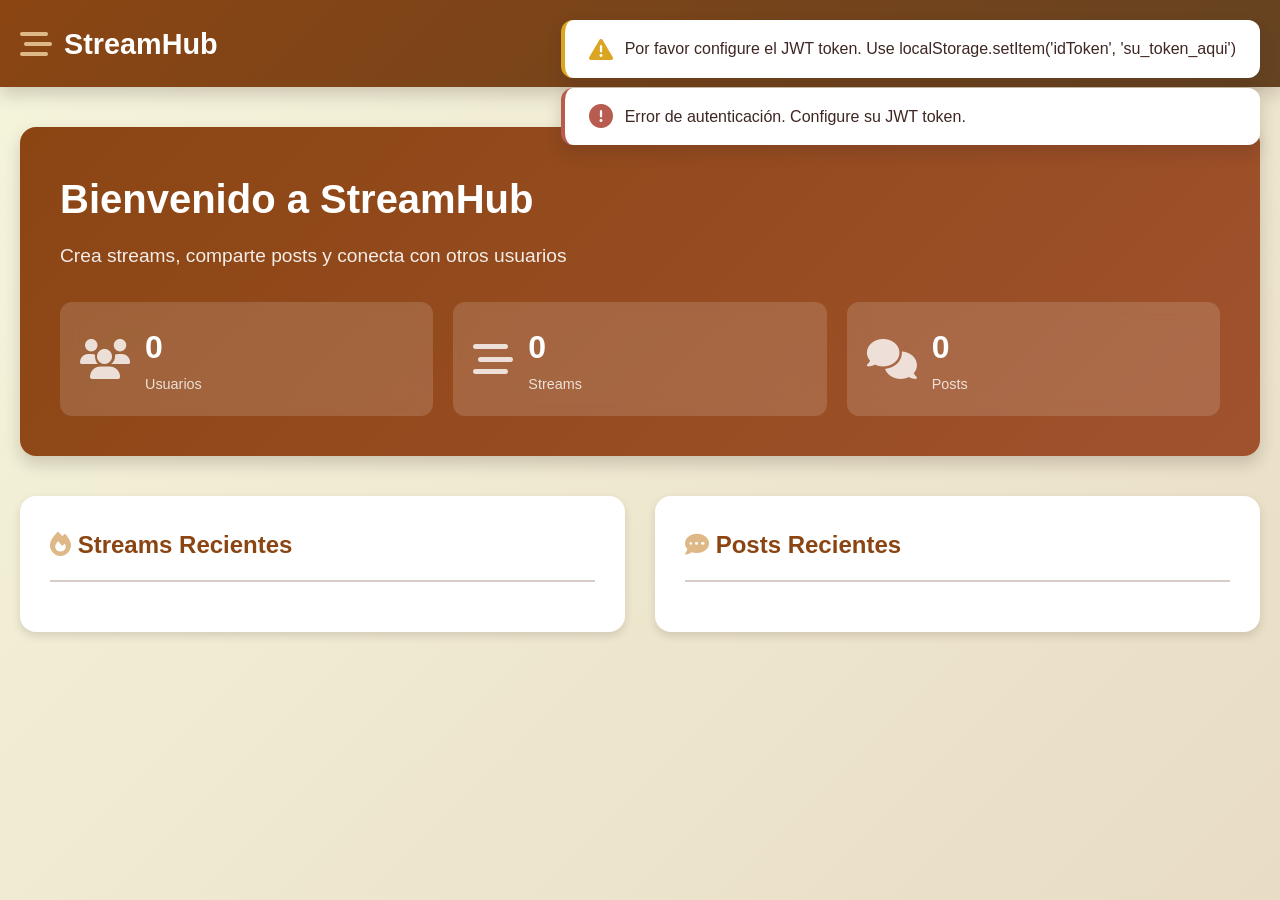
<file: frontendFiles/index.html>
<!DOCTYPE html>
<html lang="es">
  <head>
    <meta charset="UTF-8" />
    <meta name="viewport" content="width=device-width, initial-scale=1.0" />
    <title>StreamHub - Social Media Platform</title>
    <link rel="stylesheet" href="styles.css" />
    <link
      rel="stylesheet"
      href="https://cdnjs.cloudflare.com/ajax/libs/font-awesome/6.4.0/css/all.min.css"
    />
  </head>
  <body>
    <!-- Header -->
    <header class="main-header">
      <div class="container">
        <div class="header-content">
          <div class="logo">
            <i class="fas fa-stream"></i>
            <h1>StreamHub</h1>
          </div>
          <nav class="main-nav">
            <button class="nav-btn active" data-section="home">
              <i class="fas fa-home"></i>
              <span>Inicio</span>
            </button>
            <button class="nav-btn" data-section="streams">
              <i class="fas fa-list"></i>
              <span>Streams</span>
            </button>
            <button class="nav-btn" data-section="users">
              <i class="fas fa-users"></i>
              <span>Usuarios</span>
            </button>
            <button class="nav-btn" data-section="my-profile">
              <i class="fas fa-user"></i>
              <span>Mi Perfil</span>
            </button>
          </nav>
        </div>
      </div>
    </header>

    <!-- Main Content -->
    <main class="main-content">
      <div class="container">
        <!-- Home Section -->
        <section id="home" class="content-section active">
          <div class="welcome-banner">
            <div class="banner-content">
              <h2>Bienvenido a StreamHub</h2>
              <p>Crea streams, comparte posts y conecta con otros usuarios</p>
            </div>
            <div class="banner-stats">
              <div class="stat-card">
                <i class="fas fa-users"></i>
                <div class="stat-info">
                  <h3 id="total-users">0</h3>
                  <p>Usuarios</p>
                </div>
              </div>
              <div class="stat-card">
                <i class="fas fa-stream"></i>
                <div class="stat-info">
                  <h3 id="total-streams">0</h3>
                  <p>Streams</p>
                </div>
              </div>
              <div class="stat-card">
                <i class="fas fa-comments"></i>
                <div class="stat-info">
                  <h3 id="total-posts">0</h3>
                  <p>Posts</p>
                </div>
              </div>
            </div>
          </div>

          <div class="home-grid">
            <!-- Recent Streams -->
            <div class="home-section">
              <div class="section-header">
                <h3><i class="fas fa-fire"></i> Streams Recientes</h3>
              </div>
              <div id="recent-streams" class="recent-streams-list">
                <!-- Loaded dynamically -->
              </div>
            </div>

            <!-- Recent Posts -->
            <div class="home-section">
              <div class="section-header">
                <h3><i class="fas fa-comment-dots"></i> Posts Recientes</h3>
              </div>
              <div id="recent-posts" class="recent-posts-list">
                <!-- Loaded dynamically -->
              </div>
            </div>
          </div>
        </section>

        <!-- Streams Section -->
        <section id="streams" class="content-section">
          <div class="section-header-main">
            <h2><i class="fas fa-stream"></i> Gestión de Streams</h2>
            <button class="btn-primary" onclick="showCreateStreamModal()">
              <i class="fas fa-plus"></i> Crear Stream
            </button>
          </div>

          <div class="filters-bar">
            <input
              type="text"
              id="stream-search"
              class="search-input"
              placeholder="Buscar streams..."
            />
            <select id="stream-user-filter" class="filter-select">
              <option value="">Todos los usuarios</option>
            </select>
          </div>

          <div id="streams-list" class="streams-grid">
            <!-- Loaded dynamically -->
          </div>
        </section>

        <!-- Users Section -->
        <section id="users" class="content-section">
          <div class="section-header-main">
            <h2><i class="fas fa-users"></i> Gestión de Usuarios</h2>
            <button class="btn-primary" onclick="showCreateUserModal()">
              <i class="fas fa-user-plus"></i> Crear Usuario
            </button>
          </div>

          <div class="filters-bar">
            <input
              type="text"
              id="user-search"
              class="search-input"
              placeholder="Buscar usuarios..."
            />
          </div>

          <div id="users-list" class="users-grid">
            <!-- Loaded dynamically -->
          </div>
        </section>

        <!-- My Profile Section -->
        <section id="my-profile" class="content-section">
          <div class="section-header-main">
            <h2><i class="fas fa-user-circle"></i> Mi Perfil</h2>
          </div>

          <div class="profile-selector">
            <label for="current-user-select">Seleccionar Usuario:</label>
            <select
              id="current-user-select"
              class="filter-select"
              onchange="loadUserProfile()"
            >
              <option value="">-- Selecciona un usuario --</option>
            </select>
          </div>

          <div id="profile-content" class="profile-content">
            <p class="empty-state">Selecciona un usuario para ver su perfil</p>
          </div>
        </section>
      </div>
    </main>

    <!-- Modal: Create User -->
    <div id="createUserModal" class="modal">
      <div class="modal-content">
        <div class="modal-header">
          <h3><i class="fas fa-user-plus"></i> Crear Nuevo Usuario</h3>
          <button class="close-modal" onclick="closeModal('createUserModal')">
            &times;
          </button>
        </div>
        <div class="modal-body">
          <form id="createUserForm">
            <div class="form-group">
              <label for="username">Nombre de Usuario *</label>
              <input type="text" id="username" required maxlength="50" />
            </div>
            <div class="form-group">
              <label for="email">Email *</label>
              <input type="email" id="email" required />
            </div>
            <div class="form-group">
              <label for="fullName">Nombre Completo</label>
              <input type="text" id="fullName" maxlength="100" />
            </div>
            <div class="form-group">
              <label for="bio">Biografía</label>
              <textarea id="bio" rows="3" maxlength="200"></textarea>
            </div>
            <div class="modal-actions">
              <button
                type="button"
                class="btn-secondary"
                onclick="closeModal('createUserModal')"
              >
                Cancelar
              </button>
              <button type="submit" class="btn-primary">
                <i class="fas fa-check"></i> Crear Usuario
              </button>
            </div>
          </form>
        </div>
      </div>
    </div>

    <!-- Modal: Create Stream -->
    <div id="createStreamModal" class="modal">
      <div class="modal-content">
        <div class="modal-header">
          <h3><i class="fas fa-plus-circle"></i> Crear Nuevo Stream</h3>
          <button class="close-modal" onclick="closeModal('createStreamModal')">
            &times;
          </button>
        </div>
        <div class="modal-body">
          <form id="createStreamForm">
            <div class="form-group">
              <label for="stream-creator">Creador *</label>
              <select id="stream-creator" required class="filter-select">
                <option value="">-- Selecciona un usuario --</option>
              </select>
            </div>
            <div class="form-group">
              <label for="stream-title">Título *</label>
              <input type="text" id="stream-title" required maxlength="100" />
            </div>
            <div class="form-group">
              <label for="stream-description">Descripción</label>
              <textarea
                id="stream-description"
                rows="3"
                maxlength="500"
              ></textarea>
            </div>
            <div class="modal-actions">
              <button
                type="button"
                class="btn-secondary"
                onclick="closeModal('createStreamModal')"
              >
                Cancelar
              </button>
              <button type="submit" class="btn-primary">
                <i class="fas fa-check"></i> Crear Stream
              </button>
            </div>
          </form>
        </div>
      </div>
    </div>

    <!-- Modal: Create Post -->
    <div id="createPostModal" class="modal">
      <div class="modal-content">
        <div class="modal-header">
          <h3><i class="fas fa-comment-medical"></i> Crear Nuevo Post</h3>
          <button class="close-modal" onclick="closeModal('createPostModal')">
            &times;
          </button>
        </div>
        <div class="modal-body">
          <form id="createPostForm">
            <div class="form-group">
              <label for="post-user">Usuario *</label>
              <select id="post-user" required class="filter-select">
                <option value="">-- Selecciona un usuario --</option>
              </select>
            </div>
            <div class="form-group">
              <label for="post-stream">Stream *</label>
              <select id="post-stream" required class="filter-select">
                <option value="">-- Selecciona un stream --</option>
              </select>
            </div>
            <div class="form-group">
              <label for="post-content"
                >Contenido * (máx. 140 caracteres)</label
              >
              <textarea
                id="post-content"
                required
                maxlength="140"
                rows="4"
              ></textarea>
              <div class="char-counter"><span id="char-count">0</span>/140</div>
            </div>
            <div class="modal-actions">
              <button
                type="button"
                class="btn-secondary"
                onclick="closeModal('createPostModal')"
              >
                Cancelar
              </button>
              <button type="submit" class="btn-primary">
                <i class="fas fa-paper-plane"></i> Publicar
              </button>
            </div>
          </form>
        </div>
      </div>
    </div>

    <!-- Modal: Stream Detail -->
    <div id="streamDetailModal" class="modal">
      <div class="modal-content modal-large">
        <div class="modal-header">
          <h3 id="stream-detail-title">
            <i class="fas fa-stream"></i> Detalle del Stream
          </h3>
          <button class="close-modal" onclick="closeModal('streamDetailModal')">
            &times;
          </button>
        </div>
        <div class="modal-body">
          <div id="stream-detail-content">
            <!-- Loaded dynamically -->
          </div>
        </div>
      </div>
    </div>

    <!-- Loading Spinner -->
    <div id="loading" class="loading-overlay" style="display: none">
      <div class="spinner"></div>
    </div>

    <!-- Toast Notifications -->
    <div id="toast-container" class="toast-container"></div>

    <script src="app.js"></script>
  </body>
</html>
</file>
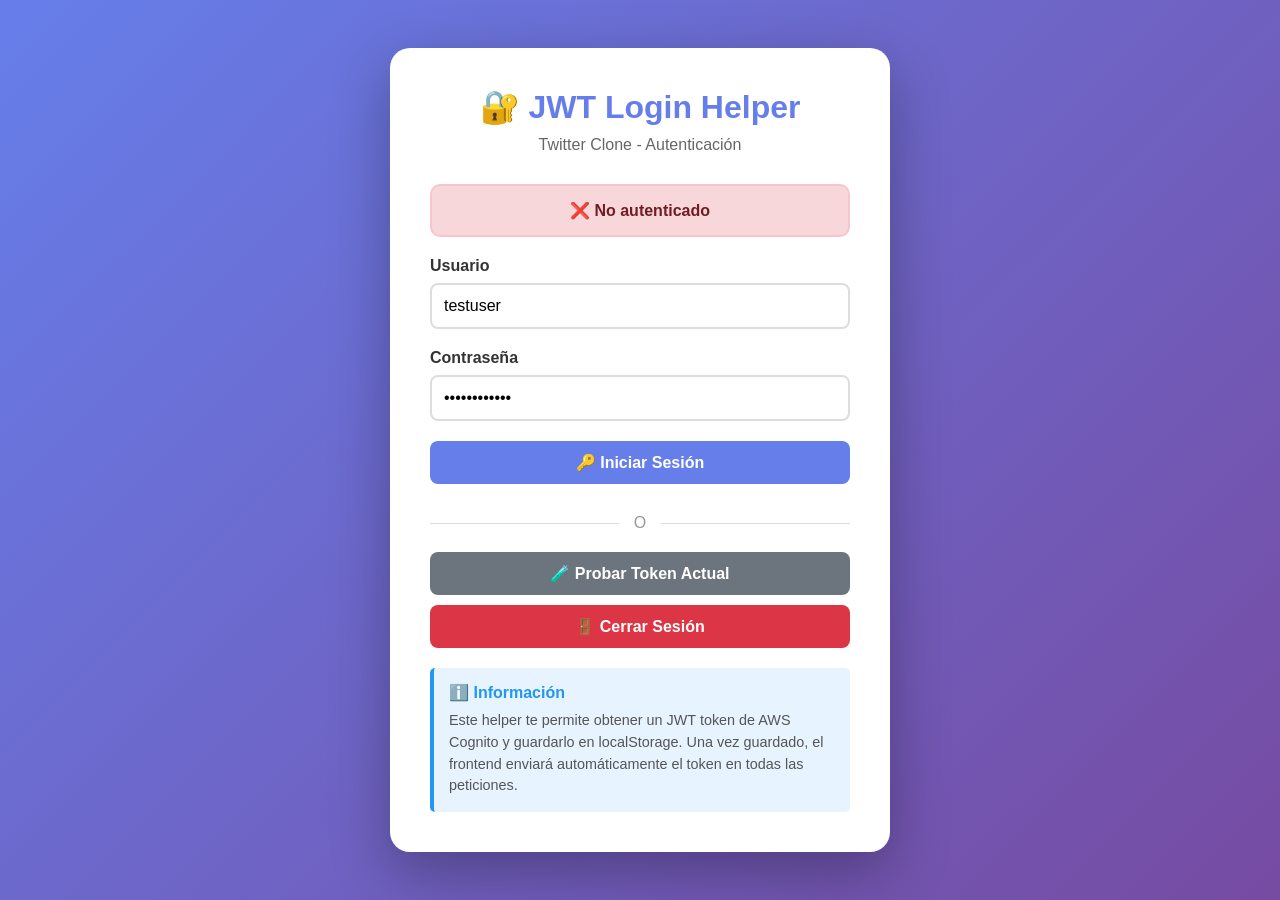
<file: frontendFiles/login-helper.html>
<!DOCTYPE html>
<html lang="es">
  <head>
    <meta charset="UTF-8" />
    <meta name="viewport" content="width=device-width, initial-scale=1.0" />
    <title>JWT Login Helper - Twitter Clone</title>
    <style>
      * {
        margin: 0;
        padding: 0;
        box-sizing: border-box;
      }

      body {
        font-family: "Segoe UI", Tahoma, Geneva, Verdana, sans-serif;
        background: linear-gradient(135deg, #667eea 0%, #764ba2 100%);
        min-height: 100vh;
        display: flex;
        align-items: center;
        justify-content: center;
        padding: 20px;
      }

      .container {
        background: white;
        border-radius: 20px;
        padding: 40px;
        max-width: 500px;
        width: 100%;
        box-shadow: 0 20px 60px rgba(0, 0, 0, 0.3);
      }

      h1 {
        color: #667eea;
        text-align: center;
        margin-bottom: 10px;
        font-size: 2rem;
      }

      .subtitle {
        text-align: center;
        color: #666;
        margin-bottom: 30px;
      }

      .status {
        padding: 15px;
        border-radius: 10px;
        margin-bottom: 20px;
        text-align: center;
        font-weight: 600;
      }

      .status.authenticated {
        background: #d4edda;
        color: #155724;
        border: 2px solid #c3e6cb;
      }

      .status.not-authenticated {
        background: #f8d7da;
        color: #721c24;
        border: 2px solid #f5c6cb;
      }

      .form-group {
        margin-bottom: 20px;
      }

      label {
        display: block;
        margin-bottom: 8px;
        color: #333;
        font-weight: 600;
      }

      input {
        width: 100%;
        padding: 12px;
        border: 2px solid #ddd;
        border-radius: 8px;
        font-size: 1rem;
        transition: border-color 0.3s;
      }

      input:focus {
        outline: none;
        border-color: #667eea;
      }

      .btn {
        width: 100%;
        padding: 12px;
        border: none;
        border-radius: 8px;
        font-size: 1rem;
        font-weight: 600;
        cursor: pointer;
        transition: all 0.3s;
      }

      .btn-primary {
        background: #667eea;
        color: white;
        margin-bottom: 10px;
      }

      .btn-primary:hover {
        background: #5568d3;
        transform: translateY(-2px);
        box-shadow: 0 5px 15px rgba(102, 126, 234, 0.4);
      }

      .btn-secondary {
        background: #6c757d;
        color: white;
      }

      .btn-secondary:hover {
        background: #5a6268;
      }

      .btn-danger {
        background: #dc3545;
        color: white;
      }

      .btn-danger:hover {
        background: #c82333;
      }

      .btn:disabled {
        opacity: 0.6;
        cursor: not-allowed;
      }

      .token-info {
        background: #f8f9fa;
        padding: 15px;
        border-radius: 10px;
        margin-top: 20px;
        word-break: break-all;
      }

      .token-info h3 {
        color: #667eea;
        margin-bottom: 10px;
        font-size: 1.1rem;
      }

      .token-info p {
        color: #666;
        font-size: 0.9rem;
        line-height: 1.5;
      }

      .message {
        padding: 12px;
        border-radius: 8px;
        margin-top: 15px;
        text-align: center;
      }

      .message.success {
        background: #d4edda;
        color: #155724;
      }

      .message.error {
        background: #f8d7da;
        color: #721c24;
      }

      .divider {
        margin: 20px 0;
        text-align: center;
        position: relative;
        color: #999;
      }

      .divider::before,
      .divider::after {
        content: "";
        position: absolute;
        top: 50%;
        width: 45%;
        height: 1px;
        background: #ddd;
      }

      .divider::before {
        left: 0;
      }

      .divider::after {
        right: 0;
      }

      .info-box {
        background: #e7f3ff;
        border-left: 4px solid #2196f3;
        padding: 15px;
        margin-top: 20px;
        border-radius: 5px;
      }

      .info-box h4 {
        color: #2196f3;
        margin-bottom: 8px;
      }

      .info-box p {
        color: #555;
        font-size: 0.9rem;
        line-height: 1.5;
      }

      .copy-btn {
        background: #28a745;
        color: white;
        padding: 8px 16px;
        border: none;
        border-radius: 5px;
        cursor: pointer;
        font-size: 0.9rem;
        margin-top: 10px;
      }

      .copy-btn:hover {
        background: #218838;
      }
    </style>
  </head>
  <body>
    <div class="container">
      <h1>🔐 JWT Login Helper</h1>
      <p class="subtitle">Twitter Clone - Autenticación</p>

      <div id="status" class="status not-authenticated">❌ No autenticado</div>

      <form id="loginForm">
        <div class="form-group">
          <label for="username">Usuario</label>
          <input
            type="text"
            id="username"
            value="testuser"
            required
            autocomplete="username"
          />
        </div>

        <div class="form-group">
          <label for="password">Contraseña</label>
          <input
            type="password"
            id="password"
            value="Password123!"
            required
            autocomplete="current-password"
          />
        </div>

        <button type="submit" class="btn btn-primary" id="loginBtn">
          🔑 Iniciar Sesión
        </button>
      </form>

      <div class="divider">O</div>

      <button class="btn btn-secondary" onclick="testToken()">
        🧪 Probar Token Actual
      </button>

      <button
        class="btn btn-danger"
        onclick="logout()"
        style="margin-top: 10px"
      >
        🚪 Cerrar Sesión
      </button>

      <div id="message"></div>

      <div id="tokenInfo" class="token-info" style="display: none">
        <h3>✅ Token Guardado</h3>
        <p id="tokenText"></p>
        <button class="copy-btn" onclick="copyToken()">📋 Copiar Token</button>
      </div>

      <div class="info-box">
        <h4>ℹ️ Información</h4>
        <p>
          Este helper te permite obtener un JWT token de AWS Cognito y guardarlo
          en localStorage. Una vez guardado, el frontend enviará automáticamente
          el token en todas las peticiones.
        </p>
      </div>
    </div>

    <script>
      const API_BASE =
        "https://4dk4r5wro9.execute-api.us-east-1.amazonaws.com/beta/api";

      // Check authentication status on load
      window.addEventListener("DOMContentLoaded", () => {
        updateStatus();
        checkToken();
      });

      // Update authentication status
      function updateStatus() {
        const token = localStorage.getItem("idToken");
        const statusDiv = document.getElementById("status");

        if (token) {
          statusDiv.className = "status authenticated";
          statusDiv.textContent = "✅ Autenticado";
        } else {
          statusDiv.className = "status not-authenticated";
          statusDiv.textContent = "❌ No autenticado";
        }
      }

      // Check if token exists and show it
      function checkToken() {
        const token = localStorage.getItem("idToken");
        const tokenInfo = document.getElementById("tokenInfo");
        const tokenText = document.getElementById("tokenText");

        if (token) {
          tokenInfo.style.display = "block";
          tokenText.textContent = token.substring(0, 50) + "...";
        } else {
          tokenInfo.style.display = "none";
        }
      }

      // Login form handler
      document
        .getElementById("loginForm")
        .addEventListener("submit", async (e) => {
          e.preventDefault();

          const username = document.getElementById("username").value;
          const password = document.getElementById("password").value;
          const loginBtn = document.getElementById("loginBtn");
          const messageDiv = document.getElementById("message");

          loginBtn.disabled = true;
          loginBtn.textContent = "⏳ Iniciando sesión...";
          messageDiv.innerHTML = "";

          try {
            const response = await fetch(`${API_BASE}/auth/login`, {
              method: "POST",
              headers: {
                "Content-Type": "application/json",
              },
              body: JSON.stringify({ username, password }),
            });

            if (!response.ok) {
              throw new Error(`Login falló: ${response.status}`);
            }

            const data = await response.json();

            // Save tokens
            localStorage.setItem("idToken", data.idToken);
            localStorage.setItem("accessToken", data.accessToken);
            localStorage.setItem("refreshToken", data.refreshToken);

            // Show success message
            messageDiv.innerHTML = `
                    <div class="message success">
                        ✅ Login exitoso!<br>
                        Usuario: ${data.username}<br>
                        Email: ${data.email || "N/A"}<br>
                        Token guardado en localStorage
                    </div>
                `;

            // Update UI
            updateStatus();
            checkToken();

            // Offer to open main app
            setTimeout(() => {
              if (confirm("¿Deseas abrir la aplicación principal?")) {
                window.location.href = "index.html";
              }
            }, 1000);
          } catch (error) {
            messageDiv.innerHTML = `
                    <div class="message error">
                        ❌ Error: ${error.message}<br>
                        Verifica tus credenciales y que el servidor esté corriendo.
                    </div>
                `;
            console.error("Login error:", error);
          } finally {
            loginBtn.disabled = false;
            loginBtn.textContent = "🔑 Iniciar Sesión";
          }
        });

      // Test current token
      async function testToken() {
        const token = localStorage.getItem("idToken");
        const messageDiv = document.getElementById("message");

        if (!token) {
          messageDiv.innerHTML = `
                    <div class="message error">
                        ❌ No hay token guardado. Por favor, inicia sesión primero.
                    </div>
                `;
          return;
        }

        messageDiv.innerHTML =
          '<div class="message">⏳ Probando token...</div>';

        try {
          // Test Users API
          const usersResponse = await fetch(`${API_BASE}/users`, {
            headers: {
              Authorization: `Bearer ${token}`,
            },
          });

          if (!usersResponse.ok) {
            throw new Error(`API error: ${usersResponse.status}`);
          }

          const users = await usersResponse.json();

          messageDiv.innerHTML = `
                    <div class="message success">
                        ✅ Token válido!<br>
                        Se obtuvieron ${users.length} usuarios correctamente.
                    </div>
                `;
        } catch (error) {
          messageDiv.innerHTML = `
                    <div class="message error">
                        ❌ Token inválido o expirado: ${error.message}<br>
                        Por favor, inicia sesión de nuevo.
                    </div>
                `;

          // Clear invalid token
          localStorage.removeItem("idToken");
          localStorage.removeItem("accessToken");
          localStorage.removeItem("refreshToken");
          updateStatus();
          checkToken();
        }
      }

      // Logout
      function logout() {
        localStorage.removeItem("idToken");
        localStorage.removeItem("accessToken");
        localStorage.removeItem("refreshToken");

        document.getElementById("message").innerHTML = `
                <div class="message success">
                    ✅ Sesión cerrada correctamente
                </div>
            `;

        updateStatus();
        checkToken();
      }

      // Copy token to clipboard
      function copyToken() {
        const token = localStorage.getItem("idToken");
        navigator.clipboard
          .writeText(token)
          .then(() => {
            alert("✅ Token copiado al portapapeles!");
          })
          .catch((err) => {
            console.error("Error al copiar:", err);
            alert("❌ Error al copiar token");
          });
      }
    </script>
  </body>
</html>
</file>
<file: frontendFiles/styles.css>
/* ===== Color Palette: Earth & Coffee Tones ===== */
:root {
  --color-primary: #8b4513; /* Saddle Brown */
  --color-primary-dark: #654321; /* Dark Brown */
  --color-primary-light: #a0522d; /* Sienna */
  --color-secondary: #cd853f; /* Peru */
  --color-accent: #deb887; /* Burlywood */
  --color-bg: #f5f5dc; /* Beige */
  --color-bg-dark: #e8dcc4; /* Darker Beige */
  --color-card: #ffffff; /* White */
  --color-text: #3e2723; /* Dark Coffee */
  --color-text-light: #5d4037; /* Medium Coffee */
  --color-text-muted: #795548; /* Light Coffee */
  --color-border: #d7ccc8; /* Light Border */
  --color-success: #6b8e23; /* Olive Drab */
  --color-danger: #b85c50; /* Terracotta */
  --color-warning: #daa520; /* Goldenrod */
  --color-info: #708090; /* Slate Gray */

  --shadow-sm: 0 2px 4px rgba(62, 39, 35, 0.1);
  --shadow-md: 0 4px 8px rgba(62, 39, 35, 0.15);
  --shadow-lg: 0 8px 16px rgba(62, 39, 35, 0.2);
  --radius-sm: 8px;
  --radius-md: 12px;
  --radius-lg: 16px;
  --transition: all 0.3s ease;
}

/* ===== Reset & Base Styles ===== */
* {
  margin: 0;
  padding: 0;
  box-sizing: border-box;
}

body {
  font-family: "Segoe UI", Tahoma, Geneva, Verdana, sans-serif;
  background: linear-gradient(
    135deg,
    var(--color-bg) 0%,
    var(--color-bg-dark) 100%
  );
  color: var(--color-text);
  line-height: 1.6;
  min-height: 100vh;
}

.container {
  max-width: 1400px;
  margin: 0 auto;
  padding: 0 20px;
}

/* ===== Header ===== */
.main-header {
  background: linear-gradient(
    135deg,
    var(--color-primary) 0%,
    var(--color-primary-dark) 100%
  );
  color: white;
  padding: 20px 0;
  box-shadow: var(--shadow-lg);
  position: sticky;
  top: 0;
  z-index: 1000;
}

.header-content {
  display: flex;
  justify-content: space-between;
  align-items: center;
  gap: 20px;
}

.logo {
  display: flex;
  align-items: center;
  gap: 12px;
  font-size: 1.5rem;
}

.logo i {
  font-size: 2rem;
  color: var(--color-accent);
}

.logo h1 {
  font-size: 1.8rem;
  font-weight: 700;
}

.main-nav {
  display: flex;
  gap: 10px;
}

.nav-btn {
  background: rgba(255, 255, 255, 0.1);
  border: 2px solid transparent;
  color: white;
  padding: 12px 24px;
  border-radius: var(--radius-md);
  cursor: pointer;
  display: flex;
  align-items: center;
  gap: 8px;
  font-size: 1rem;
  font-weight: 500;
  transition: var(--transition);
}

.nav-btn:hover {
  background: rgba(255, 255, 255, 0.2);
  transform: translateY(-2px);
}

.nav-btn.active {
  background: white;
  color: var(--color-primary);
  border-color: var(--color-accent);
}

.nav-btn i {
  font-size: 1.2rem;
}

/* ===== Main Content ===== */
.main-content {
  padding: 40px 0;
  min-height: calc(100vh - 100px);
}

.content-section {
  display: none;
  animation: fadeIn 0.5s ease;
}

.content-section.active {
  display: block;
}

@keyframes fadeIn {
  from {
    opacity: 0;
    transform: translateY(20px);
  }
  to {
    opacity: 1;
    transform: translateY(0);
  }
}

/* ===== Welcome Banner ===== */
.welcome-banner {
  background: linear-gradient(
    135deg,
    var(--color-primary) 0%,
    var(--color-primary-light) 100%
  );
  color: white;
  padding: 40px;
  border-radius: var(--radius-lg);
  margin-bottom: 40px;
  box-shadow: var(--shadow-lg);
}

.banner-content h2 {
  font-size: 2.5rem;
  margin-bottom: 10px;
}

.banner-content p {
  font-size: 1.2rem;
  opacity: 0.9;
}

.banner-stats {
  display: grid;
  grid-template-columns: repeat(auto-fit, minmax(200px, 1fr));
  gap: 20px;
  margin-top: 30px;
}

.stat-card {
  background: rgba(255, 255, 255, 0.15);
  backdrop-filter: blur(10px);
  padding: 20px;
  border-radius: var(--radius-md);
  display: flex;
  align-items: center;
  gap: 15px;
  transition: var(--transition);
}

.stat-card:hover {
  background: rgba(255, 255, 255, 0.25);
  transform: translateY(-5px);
}

.stat-card i {
  font-size: 2.5rem;
  opacity: 0.8;
}

.stat-info h3 {
  font-size: 2rem;
  font-weight: 700;
}

.stat-info p {
  opacity: 0.8;
  font-size: 0.9rem;
}

/* ===== Home Grid ===== */
.home-grid {
  display: grid;
  grid-template-columns: repeat(auto-fit, minmax(500px, 1fr));
  gap: 30px;
}

.home-section {
  background: var(--color-card);
  border-radius: var(--radius-lg);
  padding: 30px;
  box-shadow: var(--shadow-md);
}

.section-header {
  display: flex;
  align-items: center;
  gap: 10px;
  margin-bottom: 20px;
  padding-bottom: 15px;
  border-bottom: 2px solid var(--color-border);
}

.section-header h3 {
  font-size: 1.5rem;
  color: var(--color-primary);
}

.section-header i {
  font-size: 1.5rem;
  color: var(--color-accent);
}

/* ===== Section Header Main ===== */
.section-header-main {
  display: flex;
  justify-content: space-between;
  align-items: center;
  margin-bottom: 30px;
  flex-wrap: wrap;
  gap: 20px;
}

.section-header-main h2 {
  font-size: 2rem;
  color: var(--color-primary);
  display: flex;
  align-items: center;
  gap: 12px;
}

/* ===== Buttons ===== */
.btn-primary {
  background: linear-gradient(
    135deg,
    var(--color-primary) 0%,
    var(--color-primary-light) 100%
  );
  color: white;
  border: none;
  padding: 12px 24px;
  border-radius: var(--radius-md);
  cursor: pointer;
  font-size: 1rem;
  font-weight: 600;
  display: inline-flex;
  align-items: center;
  gap: 8px;
  transition: var(--transition);
  box-shadow: var(--shadow-sm);
}

.btn-primary:hover {
  transform: translateY(-2px);
  box-shadow: var(--shadow-md);
}

.btn-secondary {
  background: var(--color-bg-dark);
  color: var(--color-text);
  border: 2px solid var(--color-border);
  padding: 12px 24px;
  border-radius: var(--radius-md);
  cursor: pointer;
  font-size: 1rem;
  font-weight: 600;
  transition: var(--transition);
}

.btn-secondary:hover {
  background: var(--color-border);
}

.btn-danger {
  background: var(--color-danger);
  color: white;
  border: none;
  padding: 8px 16px;
  border-radius: var(--radius-sm);
  cursor: pointer;
  font-size: 0.9rem;
  font-weight: 600;
  transition: var(--transition);
}

.btn-danger:hover {
  background: #9d4a40;
}

.btn-icon {
  background: transparent;
  border: none;
  color: var(--color-text-muted);
  cursor: pointer;
  font-size: 1.2rem;
  padding: 8px;
  border-radius: var(--radius-sm);
  transition: var(--transition);
}

.btn-icon:hover {
  color: var(--color-primary);
  background: rgba(139, 69, 19, 0.1);
}

/* ===== Filters Bar ===== */
.filters-bar {
  display: flex;
  gap: 15px;
  margin-bottom: 30px;
  flex-wrap: wrap;
}

.search-input {
  flex: 1;
  min-width: 250px;
  padding: 12px 20px;
  border: 2px solid var(--color-border);
  border-radius: var(--radius-md);
  font-size: 1rem;
  background: var(--color-card);
  color: var(--color-text);
  transition: var(--transition);
}

.search-input:focus {
  outline: none;
  border-color: var(--color-primary);
  box-shadow: 0 0 0 3px rgba(139, 69, 19, 0.1);
}

.filter-select {
  padding: 12px 20px;
  border: 2px solid var(--color-border);
  border-radius: var(--radius-md);
  font-size: 1rem;
  background: var(--color-card);
  color: var(--color-text);
  cursor: pointer;
  transition: var(--transition);
  min-width: 200px;
}

.filter-select:focus {
  outline: none;
  border-color: var(--color-primary);
}

/* ===== Grids ===== */
.streams-grid {
  display: grid;
  grid-template-columns: repeat(auto-fill, minmax(350px, 1fr));
  gap: 25px;
}

.users-grid {
  display: grid;
  grid-template-columns: repeat(auto-fill, minmax(300px, 1fr));
  gap: 25px;
}

/* ===== Stream Card ===== */
.stream-card {
  background: var(--color-card);
  border-radius: var(--radius-lg);
  padding: 25px;
  box-shadow: var(--shadow-md);
  transition: var(--transition);
  border: 2px solid transparent;
  cursor: pointer;
}

.stream-card:hover {
  transform: translateY(-5px);
  box-shadow: var(--shadow-lg);
  border-color: var(--color-accent);
}

.stream-card-header {
  display: flex;
  justify-content: space-between;
  align-items: flex-start;
  margin-bottom: 15px;
}

.stream-card-title {
  flex: 1;
}

.stream-card-title h3 {
  color: var(--color-primary);
  font-size: 1.3rem;
  margin-bottom: 5px;
}

.stream-card-meta {
  display: flex;
  align-items: center;
  gap: 8px;
  color: var(--color-text-muted);
  font-size: 0.85rem;
}

.stream-card-meta i {
  color: var(--color-accent);
}

.stream-card-description {
  color: var(--color-text-light);
  margin-bottom: 15px;
  line-height: 1.5;
}

.stream-card-stats {
  display: flex;
  gap: 20px;
  padding-top: 15px;
  border-top: 1px solid var(--color-border);
}

.stream-stat {
  display: flex;
  align-items: center;
  gap: 6px;
  color: var(--color-text-muted);
  font-size: 0.9rem;
}

.stream-stat i {
  color: var(--color-accent);
}

.stream-card-actions {
  display: flex;
  gap: 10px;
  margin-top: 15px;
}

/* ===== User Card ===== */
.user-card {
  background: var(--color-card);
  border-radius: var(--radius-lg);
  padding: 25px;
  box-shadow: var(--shadow-md);
  transition: var(--transition);
  border: 2px solid transparent;
}

.user-card:hover {
  transform: translateY(-5px);
  box-shadow: var(--shadow-lg);
  border-color: var(--color-accent);
}

.user-card-header {
  display: flex;
  align-items: center;
  gap: 15px;
  margin-bottom: 15px;
}

.user-avatar {
  width: 60px;
  height: 60px;
  border-radius: 50%;
  background: linear-gradient(
    135deg,
    var(--color-primary) 0%,
    var(--color-accent) 100%
  );
  display: flex;
  align-items: center;
  justify-content: center;
  color: white;
  font-size: 1.5rem;
  font-weight: 700;
}

.user-info h3 {
  color: var(--color-primary);
  font-size: 1.2rem;
  margin-bottom: 3px;
}

.user-info p {
  color: var(--color-text-muted);
  font-size: 0.9rem;
}

.user-bio {
  color: var(--color-text-light);
  margin-bottom: 15px;
  font-size: 0.95rem;
}

.user-card-footer {
  display: flex;
  justify-content: space-between;
  align-items: center;
  padding-top: 15px;
  border-top: 1px solid var(--color-border);
}

.user-date {
  color: var(--color-text-muted);
  font-size: 0.85rem;
}

.user-actions {
  display: flex;
  gap: 8px;
}

/* ===== Post Card ===== */
.post-card {
  background: var(--color-card);
  border-radius: var(--radius-md);
  padding: 20px;
  margin-bottom: 15px;
  box-shadow: var(--shadow-sm);
  border-left: 4px solid var(--color-accent);
  transition: var(--transition);
}

.post-card:hover {
  box-shadow: var(--shadow-md);
  transform: translateX(5px);
}

.post-header {
  display: flex;
  justify-content: space-between;
  align-items: center;
  margin-bottom: 12px;
}

.post-author {
  display: flex;
  align-items: center;
  gap: 10px;
}

.post-author-avatar {
  width: 40px;
  height: 40px;
  border-radius: 50%;
  background: linear-gradient(
    135deg,
    var(--color-secondary) 0%,
    var(--color-accent) 100%
  );
  display: flex;
  align-items: center;
  justify-content: center;
  color: white;
  font-weight: 700;
}

.post-author-info {
  display: flex;
  flex-direction: column;
}

.post-author-name {
  font-weight: 600;
  color: var(--color-text);
}

.post-date {
  font-size: 0.8rem;
  color: var(--color-text-muted);
}

.post-content {
  color: var(--color-text-light);
  line-height: 1.6;
  margin-bottom: 10px;
}

.post-footer {
  display: flex;
  align-items: center;
  gap: 15px;
  padding-top: 10px;
  border-top: 1px solid var(--color-border);
}

.post-stream-tag {
  background: rgba(139, 69, 19, 0.1);
  color: var(--color-primary);
  padding: 4px 12px;
  border-radius: var(--radius-sm);
  font-size: 0.85rem;
  display: flex;
  align-items: center;
  gap: 5px;
}

/* ===== Profile Content ===== */
.profile-selector {
  background: var(--color-card);
  padding: 25px;
  border-radius: var(--radius-lg);
  margin-bottom: 30px;
  box-shadow: var(--shadow-md);
}

.profile-selector label {
  display: block;
  margin-bottom: 10px;
  font-weight: 600;
  color: var(--color-primary);
}

.profile-content {
  min-height: 300px;
}

.profile-header {
  background: linear-gradient(
    135deg,
    var(--color-primary) 0%,
    var(--color-primary-light) 100%
  );
  color: white;
  padding: 40px;
  border-radius: var(--radius-lg);
  margin-bottom: 30px;
  display: flex;
  align-items: center;
  gap: 30px;
  box-shadow: var(--shadow-lg);
}

.profile-avatar-large {
  width: 120px;
  height: 120px;
  border-radius: 50%;
  background: rgba(255, 255, 255, 0.2);
  backdrop-filter: blur(10px);
  display: flex;
  align-items: center;
  justify-content: center;
  font-size: 3rem;
  font-weight: 700;
  border: 4px solid rgba(255, 255, 255, 0.3);
}

.profile-info h2 {
  font-size: 2rem;
  margin-bottom: 8px;
}

.profile-info p {
  opacity: 0.9;
  font-size: 1.1rem;
}

.profile-bio {
  margin-top: 15px;
  opacity: 0.85;
}

.profile-stats {
  display: grid;
  grid-template-columns: repeat(auto-fit, minmax(200px, 1fr));
  gap: 20px;
  margin-bottom: 30px;
}

.profile-stat-card {
  background: var(--color-card);
  padding: 25px;
  border-radius: var(--radius-lg);
  box-shadow: var(--shadow-md);
  text-align: center;
}

.profile-stat-card i {
  font-size: 2rem;
  color: var(--color-accent);
  margin-bottom: 10px;
}

.profile-stat-card h3 {
  font-size: 2rem;
  color: var(--color-primary);
  margin-bottom: 5px;
}

.profile-stat-card p {
  color: var(--color-text-muted);
}

.profile-section {
  background: var(--color-card);
  padding: 30px;
  border-radius: var(--radius-lg);
  margin-bottom: 25px;
  box-shadow: var(--shadow-md);
}

.profile-section h3 {
  color: var(--color-primary);
  font-size: 1.5rem;
  margin-bottom: 20px;
  display: flex;
  align-items: center;
  gap: 10px;
}

/* ===== Modal ===== */
.modal {
  display: none;
  position: fixed;
  z-index: 2000;
  left: 0;
  top: 0;
  width: 100%;
  height: 100%;
  background: rgba(62, 39, 35, 0.7);
  backdrop-filter: blur(5px);
  animation: fadeIn 0.3s ease;
}

.modal.active {
  display: flex;
  align-items: center;
  justify-content: center;
}

.modal-content {
  background: var(--color-card);
  border-radius: var(--radius-lg);
  width: 90%;
  max-width: 600px;
  max-height: 90vh;
  overflow-y: auto;
  box-shadow: var(--shadow-lg);
  animation: slideUp 0.3s ease;
}

.modal-large {
  max-width: 900px;
}

@keyframes slideUp {
  from {
    transform: translateY(50px);
    opacity: 0;
  }
  to {
    transform: translateY(0);
    opacity: 1;
  }
}

.modal-header {
  background: linear-gradient(
    135deg,
    var(--color-primary) 0%,
    var(--color-primary-light) 100%
  );
  color: white;
  padding: 25px 30px;
  border-radius: var(--radius-lg) var(--radius-lg) 0 0;
  display: flex;
  justify-content: space-between;
  align-items: center;
}

.modal-header h3 {
  font-size: 1.5rem;
  display: flex;
  align-items: center;
  gap: 10px;
}

.close-modal {
  background: transparent;
  border: none;
  color: white;
  font-size: 2rem;
  cursor: pointer;
  line-height: 1;
  transition: var(--transition);
}

.close-modal:hover {
  transform: rotate(90deg);
}

.modal-body {
  padding: 30px;
}

/* ===== Forms ===== */
.form-group {
  margin-bottom: 20px;
}

.form-group label {
  display: block;
  margin-bottom: 8px;
  font-weight: 600;
  color: var(--color-text);
}

.form-group input,
.form-group textarea,
.form-group select {
  width: 100%;
  padding: 12px 16px;
  border: 2px solid var(--color-border);
  border-radius: var(--radius-md);
  font-size: 1rem;
  font-family: inherit;
  background: var(--color-bg);
  color: var(--color-text);
  transition: var(--transition);
}

.form-group input:focus,
.form-group textarea:focus,
.form-group select:focus {
  outline: none;
  border-color: var(--color-primary);
  box-shadow: 0 0 0 3px rgba(139, 69, 19, 0.1);
}

.char-counter {
  text-align: right;
  margin-top: 5px;
  font-size: 0.85rem;
  color: var(--color-text-muted);
}

.modal-actions {
  display: flex;
  gap: 15px;
  justify-content: flex-end;
  margin-top: 25px;
  padding-top: 20px;
  border-top: 1px solid var(--color-border);
}

/* ===== Empty State ===== */
.empty-state {
  text-align: center;
  padding: 60px 20px;
  color: var(--color-text-muted);
  font-size: 1.1rem;
}

.empty-state i {
  font-size: 4rem;
  color: var(--color-border);
  margin-bottom: 20px;
  display: block;
}

/* ===== Loading ===== */
.loading-overlay {
  position: fixed;
  top: 0;
  left: 0;
  width: 100%;
  height: 100%;
  background: rgba(62, 39, 35, 0.7);
  backdrop-filter: blur(5px);
  display: flex;
  align-items: center;
  justify-content: center;
  z-index: 3000;
}

.spinner {
  width: 50px;
  height: 50px;
  border: 4px solid rgba(255, 255, 255, 0.3);
  border-top-color: white;
  border-radius: 50%;
  animation: spin 1s linear infinite;
}

@keyframes spin {
  to {
    transform: rotate(360deg);
  }
}

/* ===== Toast Notifications ===== */
.toast-container {
  position: fixed;
  top: 20px;
  right: 20px;
  z-index: 4000;
  display: flex;
  flex-direction: column;
  gap: 10px;
}

.toast {
  background: var(--color-card);
  padding: 16px 24px;
  border-radius: var(--radius-md);
  box-shadow: var(--shadow-lg);
  display: flex;
  align-items: center;
  gap: 12px;
  min-width: 300px;
  animation: slideInRight 0.3s ease;
  border-left: 4px solid var(--color-primary);
}

@keyframes slideInRight {
  from {
    transform: translateX(400px);
    opacity: 0;
  }
  to {
    transform: translateX(0);
    opacity: 1;
  }
}

.toast.success {
  border-left-color: var(--color-success);
}

.toast.error {
  border-left-color: var(--color-danger);
}

.toast.warning {
  border-left-color: var(--color-warning);
}

.toast.info {
  border-left-color: var(--color-info);
}

.toast i {
  font-size: 1.5rem;
}

.toast.success i {
  color: var(--color-success);
}

.toast.error i {
  color: var(--color-danger);
}

.toast.warning i {
  color: var(--color-warning);
}

.toast.info i {
  color: var(--color-info);
}

.toast-message {
  flex: 1;
  color: var(--color-text);
}

/* ===== Responsive Design ===== */
@media (max-width: 1024px) {
  .home-grid {
    grid-template-columns: 1fr;
  }

  .streams-grid {
    grid-template-columns: repeat(auto-fill, minmax(300px, 1fr));
  }
}

@media (max-width: 768px) {
  .header-content {
    flex-direction: column;
  }

  .main-nav {
    width: 100%;
    justify-content: space-between;
  }

  .nav-btn span {
    display: none;
  }

  .nav-btn {
    flex: 1;
    justify-content: center;
  }

  .banner-stats {
    grid-template-columns: 1fr;
  }

  .section-header-main {
    flex-direction: column;
    align-items: flex-start;
  }

  .streams-grid,
  .users-grid {
    grid-template-columns: 1fr;
  }

  .profile-header {
    flex-direction: column;
    text-align: center;
  }

  .modal-content {
    width: 95%;
    max-height: 95vh;
  }

  .toast-container {
    right: 10px;
    left: 10px;
  }

  .toast {
    min-width: auto;
  }
}

@media (max-width: 480px) {
  .logo h1 {
    font-size: 1.3rem;
  }

  .welcome-banner {
    padding: 25px;
  }

  .banner-content h2 {
    font-size: 1.8rem;
  }

  .section-header-main h2 {
    font-size: 1.5rem;
  }

  .filters-bar {
    flex-direction: column;
  }

  .search-input,
  .filter-select {
    width: 100%;
    min-width: auto;
  }
}

/* ===== Scrollbar Styling ===== */
::-webkit-scrollbar {
  width: 10px;
  height: 10px;
}

::-webkit-scrollbar-track {
  background: var(--color-bg-dark);
}

::-webkit-scrollbar-thumb {
  background: var(--color-primary-light);
  border-radius: 5px;
}

::-webkit-scrollbar-thumb:hover {
  background: var(--color-primary);
}
</file>
